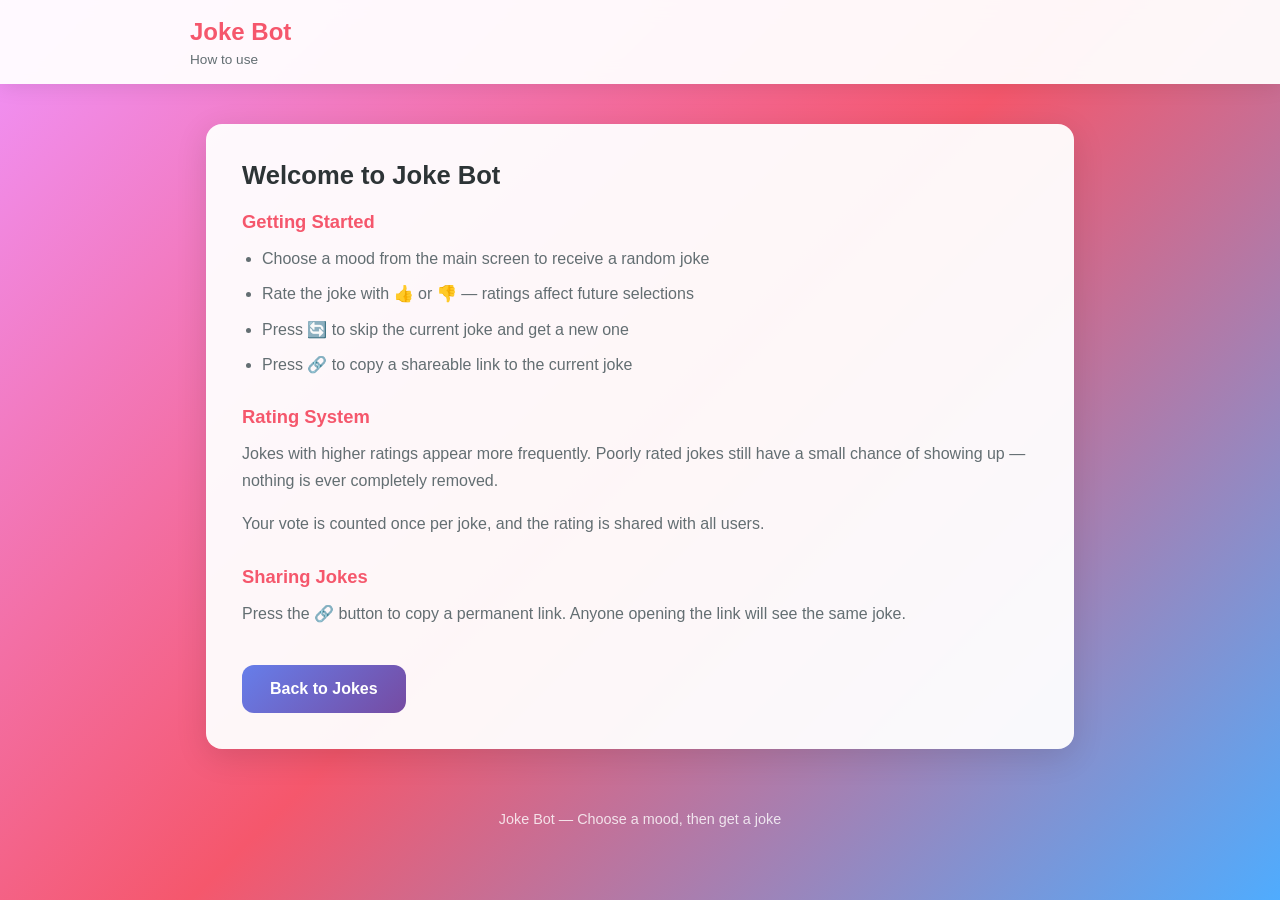
<file: templates/help.html>
<!DOCTYPE html>
<html lang="en">
<head>
    <meta charset="UTF-8">
    <meta name="viewport" content="width=device-width, initial-scale=1.0">
    <title>Help - Joke Bot</title>
    <link href="https://cdn.jsdelivr.net/npm/bootstrap@5.3.3/dist/css/bootstrap.min.css" rel="stylesheet">
    <style>
        * {
            box-sizing: border-box;
        }
        body {
            background: linear-gradient(135deg, #f093fb 0%, #f5576c 50%, #4facfe 100%);
            min-height: 100vh;
            font-family: 'Segoe UI', Tahoma, Geneva, Verdana, sans-serif;
            color: #2d3436;
        }

        .navbar {
            background: rgba(255,255,255,0.95);
            backdrop-filter: blur(10px);
            padding: 14px 0;
            box-shadow: 0 2px 20px rgba(0,0,0,0.1);
        }
        .navbar-brand {
            color: #f5576c !important;
            font-size: 1.5rem;
            font-weight: 800;
            text-decoration: none;
        }
        .navbar-subtitle {
            color: #636e72;
            font-size: 0.85rem;
        }

        .main-wrapper {
            max-width: 900px;
            margin: 0 auto;
            padding: 40px 16px;
        }

        .help-card {
            background: rgba(255,255,255,0.95);
            border-radius: 16px;
            padding: 36px;
            box-shadow: 0 8px 32px rgba(0,0,0,0.12);
        }
        .help-card h2 {
            color: #2d3436;
            font-weight: 700;
            margin-bottom: 20px;
            font-size: 1.6rem;
        }

        .help-section {
            margin-bottom: 28px;
        }
        .help-section h5 {
            color: #f5576c;
            font-weight: 700;
            margin-bottom: 12px;
            font-size: 1.15rem;
        }
        .help-section p, .help-section li {
            color: #636e72;
            line-height: 1.7;
        }
        .help-section ul {
            padding-left: 20px;
        }
        .help-section li {
            margin-bottom: 8px;
        }
        .help-section code {
            background: linear-gradient(135deg, #fdcb6e 0%, #e17055 100%);
            color: #fff;
            padding: 3px 10px;
            border-radius: 6px;
            font-size: 0.9em;
        }

        .btn-back-home {
            display: inline-block;
            padding: 12px 28px;
            background: linear-gradient(135deg, #667eea 0%, #764ba2 100%);
            color: #fff;
            border: none;
            border-radius: 12px;
            font-size: 1rem;
            font-weight: 600;
            text-decoration: none;
            cursor: pointer;
            margin-top: 10px;
        }
        .btn-back-home:hover {
            filter: brightness(1.1);
            color: #fff;
        }

        .site-footer {
            text-align: center;
            padding: 20px 0 32px;
            color: rgba(255,255,255,0.8);
            font-size: 0.9rem;
        }
    </style>
</head>
<body>

    <div class="navbar">
        <div class="container">
            <div style="max-width:900px; margin:0 auto; width:100%;">
                <div>
                    <a href="/" class="navbar-brand">Joke Bot</a>
                    <div class="navbar-subtitle">How to use</div>
                </div>
            </div>
        </div>
    </div>

    <div class="main-wrapper">
        <div class="help-card">
            <h2>Welcome to Joke Bot</h2>

            <div class="help-section">
                <h5>Getting Started</h5>
                <ul>
                    <li>Choose a mood from the main screen to receive a random joke</li>
                    <li>Rate the joke with <strong>👍</strong> or <strong>👎</strong> — ratings affect future selections</li>
                    <li>Press <strong>🔄</strong> to skip the current joke and get a new one</li>
                    <li>Press <strong>🔗</strong> to copy a shareable link to the current joke</li>
                </ul>
            </div>

            <div class="help-section">
                <h5>Rating System</h5>
                <p>Jokes with higher ratings appear more frequently. Poorly rated jokes still have a small chance of showing up — nothing is ever completely removed.</p>
                <p>Your vote is counted once per joke, and the rating is shared with all users.</p>
            </div>

            <div class="help-section">
                <h5>Sharing Jokes</h5>
                <p>Press the <strong>🔗</strong> button to copy a permanent link. Anyone opening the link will see the same joke.</p>
            </div>

            <a href="/" class="btn-back-home">Back to Jokes</a>
        </div>
    </div>

    <div class="site-footer">
        Joke Bot — Choose a mood, then get a joke
    </div>

</body>
</html>
</file>
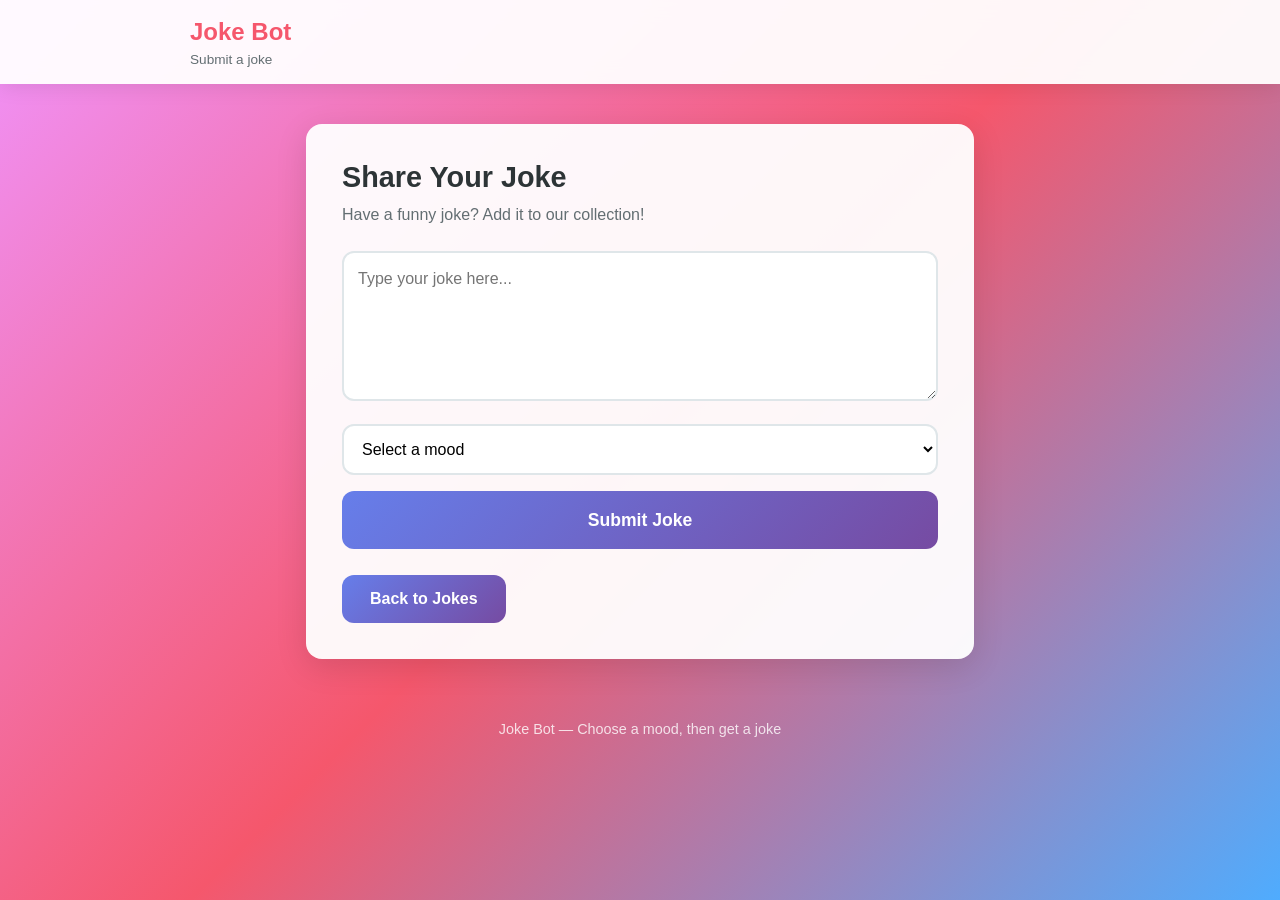
<file: templates/submit.html>
<!DOCTYPE html>
<html lang="en">
<head>
    <meta charset="UTF-8">
    <meta name="viewport" content="width=device-width, initial-scale=1.0">
    <title>Submit a Joke - Joke Bot</title>
    <link href="https://cdn.jsdelivr.net/npm/bootstrap@5.3.3/dist/css/bootstrap.min.css" rel="stylesheet">
    <style>
        * {
            box-sizing: border-box;
        }
        body {
            background: linear-gradient(135deg, #f093fb 0%, #f5576c 50%, #4facfe 100%);
            min-height: 100vh;
            font-family: 'Segoe UI', Tahoma, Geneva, Verdana, sans-serif;
            color: #2d3436;
        }

        .navbar {
            background: rgba(255,255,255,0.95);
            backdrop-filter: blur(10px);
            padding: 14px 0;
            box-shadow: 0 2px 20px rgba(0,0,0,0.1);
        }
        .navbar-brand {
            color: #f5576c !important;
            font-size: 1.5rem;
            font-weight: 800;
            text-decoration: none;
        }
        .navbar-subtitle {
            color: #636e72;
            font-size: 0.85rem;
        }

        .main-wrapper {
            max-width: 700px;
            margin: 0 auto;
            padding: 40px 16px;
        }

        .submit-card {
            background: rgba(255,255,255,0.95);
            border-radius: 16px;
            padding: 36px;
            box-shadow: 0 8px 32px rgba(0,0,0,0.12);
        }
        .submit-card h2 {
            color: #2d3436;
            font-weight: 700;
            margin-bottom: 8px;
            font-size: 1.8rem;
        }
        .submit-card .subtitle {
            color: #636e72;
            margin-bottom: 24px;
        }

        .submit-form textarea {
            width: 100%;
            padding: 14px;
            border: 2px solid #dfe6e9;
            border-radius: 12px;
            font-size: 1rem;
            font-family: inherit;
            resize: vertical;
            min-height: 150px;
            margin-bottom: 16px;
        }
        .submit-form textarea:focus {
            outline: none;
            border-color: #667eea;
        }
        .submit-form select {
            width: 100%;
            padding: 14px;
            border: 2px solid #dfe6e9;
            border-radius: 12px;
            font-size: 1rem;
            margin-bottom: 16px;
            background: #fff;
        }
        .submit-form select:focus {
            outline: none;
            border-color: #667eea;
        }
        .btn-submit {
            width: 100%;
            padding: 16px;
            border: none;
            border-radius: 12px;
            background: linear-gradient(135deg, #667eea 0%, #764ba2 100%);
            color: #fff;
            font-size: 1.1rem;
            font-weight: 600;
            cursor: pointer;
            margin-bottom: 16px;
        }
        .btn-submit:hover {
            filter: brightness(1.1);
        }
        .btn-submit:disabled {
            opacity: 0.6;
            cursor: not-allowed;
        }

        .feedback-area {
            padding: 14px 18px;
            border-radius: 10px;
            display: none;
            font-size: 0.95rem;
            font-weight: 500;
        }
        .feedback-area.success {
            background: #00b894;
            color: #fff;
            display: block;
        }
        .feedback-area.error {
            background: #d63031;
            color: #fff;
            display: block;
        }

        .btn-back-home {
            display: inline-block;
            padding: 12px 28px;
            background: linear-gradient(135deg, #667eea 0%, #764ba2 100%);
            color: #fff;
            border: none;
            border-radius: 12px;
            font-size: 1rem;
            font-weight: 600;
            text-decoration: none;
            cursor: pointer;
            margin-top: 10px;
        }
        .btn-back-home:hover {
            filter: brightness(1.1);
            color: #fff;
        }

        .site-footer {
            text-align: center;
            padding: 20px 0 32px;
            color: rgba(255,255,255,0.8);
            font-size: 0.9rem;
        }
    </style>
</head>
<body>

    <div class="navbar">
        <div class="container">
            <div style="max-width:900px; margin:0 auto; width:100%;">
                <div>
                    <a href="/" class="navbar-brand">Joke Bot</a>
                    <div class="navbar-subtitle">Submit a joke</div>
                </div>
            </div>
        </div>
    </div>

    <div class="main-wrapper">
        <div class="submit-card">
            <h2>Share Your Joke</h2>
            <p class="subtitle">Have a funny joke? Add it to our collection!</p>

            <form id="submit-form" class="submit-form">
                <textarea id="submit-text" placeholder="Type your joke here..." required></textarea>
                <select id="submit-category" required>
                    <option value="" disabled selected>Select a mood</option>
                    <option value="Happy">Happy</option>
                    <option value="Sad">Sad</option>
                    <option value="Scary">Scary</option>
                    <option value="Angry">Angry</option>
                    <option value="Mysterious">Mysterious</option>
                </select>
                <button type="submit" id="btn-submit-joke" class="btn-submit">Submit Joke</button>
            </form>
            <div id="submit-feedback" class="feedback-area"></div>

            <a href="/" class="btn-back-home">Back to Jokes</a>
        </div>
    </div>

    <div class="site-footer">
        Joke Bot — Choose a mood, then get a joke
    </div>

    <script>
        const API_URL = '/api';
        const submitForm = document.getElementById('submit-form');
        const submitText = document.getElementById('submit-text');
        const submitCategory = document.getElementById('submit-category');
        const btnSubmitJoke = document.getElementById('btn-submit-joke');
        const submitFeedback = document.getElementById('submit-feedback');

        function showFeedback(msg, type) {
            submitFeedback.textContent = msg;
            submitFeedback.className = 'feedback-area ' + type;
        }
        function hideFeedback() {
            submitFeedback.className = 'feedback-area';
        }

        submitForm.addEventListener('submit', async (e) => {
            e.preventDefault();
            const text = submitText.value.trim();
            const category = submitCategory.value;

            if (!text || !category) return;

            btnSubmitJoke.disabled = true;
            hideFeedback();

            try {
                const res = await fetch(`${API_URL}/submit_joke`, {
                    method: 'POST',
                    headers: { 'Content-Type': 'application/json' },
                    body: JSON.stringify({ text, category })
                });
                const data = await res.json();

                if (res.ok) {
                    showFeedback('Joke submitted! Thank you.', 'success');
                    submitText.value = '';
                    submitCategory.value = '';
                    setTimeout(hideFeedback, 3000);
                } else {
                    showFeedback(`❌ ${data.error || 'Failed to submit'}`, 'error');
                }
            } catch (err) {
                showFeedback('❌ Network error', 'error');
            } finally {
                btnSubmitJoke.disabled = false;
            }
        });
    </script>
</body>
</html>
</file>
